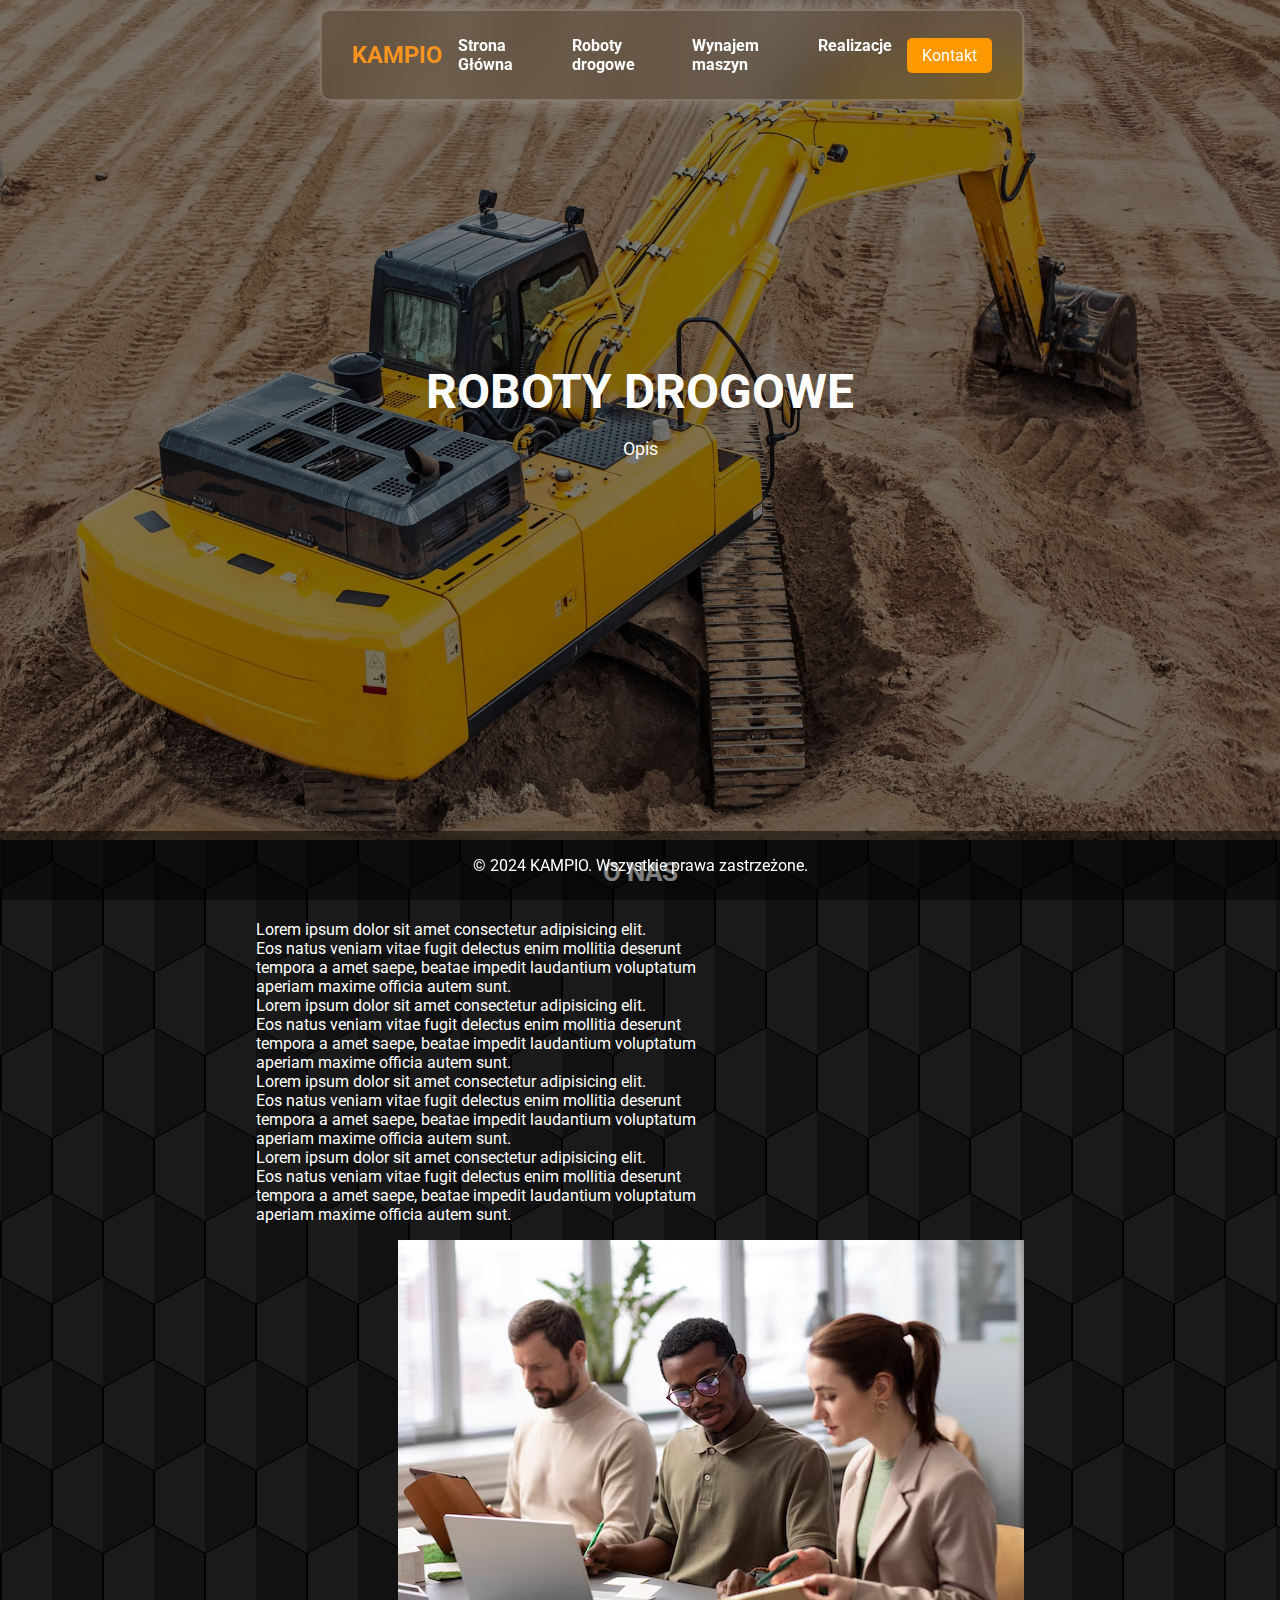
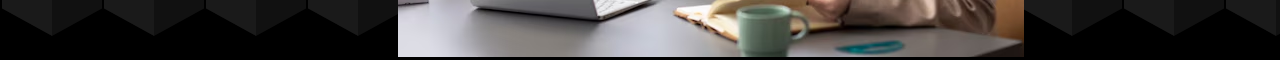
<file: index.html>
<!DOCTYPE html>
<html lang="pl">

<head>
    <meta charset="UTF-8">
    <meta name="viewport" content="width=device-width, initial-scale=1.0">
    <title>Strona Główna - KAMPIO</title>
    <link rel="stylesheet" href="https://fonts.googleapis.com/css2?family=Roboto:wght@400;700&display=swap">
    <link rel="stylesheet" href="https://fonts.googleapis.com/icon?family=Material+Icons">
    <link rel="stylesheet" href="style.css">
</head>

<body class="cale">
    <header class="main-header">
        <nav class="navbar">
            <div class="logo">KAMPIO</div>
            <button class="hamburger" aria-label="Otwórz menu">
                <span class="material-icons">menu</span>
            </button>
            <ul class="nav-links">
                <li><a href="index.html">Strona Główna</a></li>
                <li><a href="roboty-drogowe.html">Roboty drogowe</a></li>
                <li><a href="wynajem-maszyn.html">Wynajem maszyn</a></li>
                <li><a href="realizacje.html">Realizacje</a></li>
            </ul>
            <div class="contact-button">
                <a href="#kontakt">Kontakt</a>
            </div>
        </nav>
    </header>

    <section id="hero" class="hero-section section1">
        <div class="hero-overlay">
            <div class="hero-text">
                <h1>ROBOTY DROGOWE</h1>
                <p>Opis</p>
            </div>
        </div>
    </section>


    <section class="section2">
        <div class="hexagon-tlo">
            <div class="wrapper">
                <div class="hex">
                    <div class="hexagon"></div>
                    <div class="hexagon"></div>
                    <div class="hexagon"></div>
                    <div class="hexagon"></div>
                    <div class="hexagon"></div>
                    <div class="hexagon"></div>
                    <div class="hexagon"></div>
                    <div class="hexagon"></div>
                    <div class="hexagon"></div>
                    <div class="hexagon"></div>
                    <div class="hexagon"></div>
                    <div class="hexagon"></div>
                    <div class="hexagon"></div>
                    <div class="hexagon"></div>
                    <div class="hexagon"></div>
                    <div class="hexagon"></div>
                    <div class="hexagon"></div>
                    <div class="hexagon"></div>
                    <div class="hexagon"></div>
                    <div class="hexagon"></div>
                    <div class="hexagon"></div>
                    <div class="hexagon"></div>
                </div>
                <div class="hex">
                    <div class="hexagon"></div>
                    <div class="hexagon"></div>
                    <div class="hexagon"></div>
                    <div class="hexagon"></div>
                    <div class="hexagon"></div>
                    <div class="hexagon"></div>
                    <div class="hexagon"></div>
                    <div class="hexagon"></div>
                    <div class="hexagon"></div>
                    <div class="hexagon"></div>
                    <div class="hexagon"></div>
                    <div class="hexagon"></div>
                    <div class="hexagon"></div>
                    <div class="hexagon"></div>
                    <div class="hexagon"></div>
                    <div class="hexagon"></div>
                    <div class="hexagon"></div>
                    <div class="hexagon"></div>
                    <div class="hexagon"></div>
                    <div class="hexagon"></div>
                    <div class="hexagon"></div>
                    <div class="hexagon"></div>
                </div>
                <div class="hex">
                    <div class="hexagon"></div>
                    <div class="hexagon"></div>
                    <div class="hexagon"></div>
                    <div class="hexagon"></div>
                    <div class="hexagon"></div>
                    <div class="hexagon"></div>
                    <div class="hexagon"></div>
                    <div class="hexagon"></div>
                    <div class="hexagon"></div>
                    <div class="hexagon"></div>
                    <div class="hexagon"></div>
                    <div class="hexagon"></div>
                    <div class="hexagon"></div>
                    <div class="hexagon"></div>
                    <div class="hexagon"></div>
                    <div class="hexagon"></div>
                    <div class="hexagon"></div>
                    <div class="hexagon"></div>
                    <div class="hexagon"></div>
                    <div class="hexagon"></div>
                    <div class="hexagon"></div>
                    <div class="hexagon"></div>
                </div>
                <div class="hex">
                    <div class="hexagon"></div>
                    <div class="hexagon"></div>
                    <div class="hexagon"></div>
                    <div class="hexagon"></div>
                    <div class="hexagon"></div>
                    <div class="hexagon"></div>
                    <div class="hexagon"></div>
                    <div class="hexagon"></div>
                    <div class="hexagon"></div>
                    <div class="hexagon"></div>
                    <div class="hexagon"></div>
                    <div class="hexagon"></div>
                    <div class="hexagon"></div>
                    <div class="hexagon"></div>
                    <div class="hexagon"></div>
                    <div class="hexagon"></div>
                    <div class="hexagon"></div>
                    <div class="hexagon"></div>
                    <div class="hexagon"></div>
                    <div class="hexagon"></div>
                    <div class="hexagon"></div>
                    <div class="hexagon"></div>
                </div>
                <div class="hex">
                    <div class="hexagon"></div>
                    <div class="hexagon"></div>
                    <div class="hexagon"></div>
                    <div class="hexagon"></div>
                    <div class="hexagon"></div>
                    <div class="hexagon"></div>
                    <div class="hexagon"></div>
                    <div class="hexagon"></div>
                    <div class="hexagon"></div>
                    <div class="hexagon"></div>
                    <div class="hexagon"></div>
                    <div class="hexagon"></div>
                    <div class="hexagon"></div>
                    <div class="hexagon"></div>
                    <div class="hexagon"></div>
                    <div class="hexagon"></div>
                    <div class="hexagon"></div>
                    <div class="hexagon"></div>
                    <div class="hexagon"></div>
                    <div class="hexagon"></div>
                    <div class="hexagon"></div>
                    <div class="hexagon"></div>
                </div>
                <div class="hex">
                    <div class="hexagon"></div>
                    <div class="hexagon"></div>
                    <div class="hexagon"></div>
                    <div class="hexagon"></div>
                    <div class="hexagon"></div>
                    <div class="hexagon"></div>
                    <div class="hexagon"></div>
                    <div class="hexagon"></div>
                    <div class="hexagon"></div>
                    <div class="hexagon"></div>
                    <div class="hexagon"></div>
                    <div class="hexagon"></div>
                    <div class="hexagon"></div>
                    <div class="hexagon"></div>
                    <div class="hexagon"></div>
                    <div class="hexagon"></div>
                    <div class="hexagon"></div>
                    <div class="hexagon"></div>
                    <div class="hexagon"></div>
                    <div class="hexagon"></div>
                    <div class="hexagon"></div>
                    <div class="hexagon"></div>
                </div>
                <div class="hex">
                    <div class="hexagon"></div>
                    <div class="hexagon"></div>
                    <div class="hexagon"></div>
                    <div class="hexagon"></div>
                    <div class="hexagon"></div>
                    <div class="hexagon"></div>
                    <div class="hexagon"></div>
                    <div class="hexagon"></div>
                    <div class="hexagon"></div>
                    <div class="hexagon"></div>
                    <div class="hexagon"></div>
                    <div class="hexagon"></div>
                    <div class="hexagon"></div>
                    <div class="hexagon"></div>
                    <div class="hexagon"></div>
                    <div class="hexagon"></div>
                    <div class="hexagon"></div>
                    <div class="hexagon"></div>
                    <div class="hexagon"></div>
                    <div class="hexagon"></div>
                    <div class="hexagon"></div>
                    <div class="hexagon"></div>
                </div>
                <div class="hex">
                    <div class="hexagon"></div>
                    <div class="hexagon"></div>
                    <div class="hexagon"></div>
                    <div class="hexagon"></div>
                    <div class="hexagon"></div>
                    <div class="hexagon"></div>
                    <div class="hexagon"></div>
                    <div class="hexagon"></div>
                    <div class="hexagon"></div>
                    <div class="hexagon"></div>
                    <div class="hexagon"></div>
                    <div class="hexagon"></div>
                    <div class="hexagon"></div>
                    <div class="hexagon"></div>
                    <div class="hexagon"></div>
                    <div class="hexagon"></div>
                    <div class="hexagon"></div>
                    <div class="hexagon"></div>
                    <div class="hexagon"></div>
                    <div class="hexagon"></div>
                    <div class="hexagon"></div>
                    <div class="hexagon"></div>
                </div>
                <div class="hex">
                    <div class="hexagon"></div>
                    <div class="hexagon"></div>
                    <div class="hexagon"></div>
                    <div class="hexagon"></div>
                    <div class="hexagon"></div>
                    <div class="hexagon"></div>
                    <div class="hexagon"></div>
                    <div class="hexagon"></div>
                    <div class="hexagon"></div>
                    <div class="hexagon"></div>
                    <div class="hexagon"></div>
                    <div class="hexagon"></div>
                    <div class="hexagon"></div>
                    <div class="hexagon"></div>
                    <div class="hexagon"></div>
                    <div class="hexagon"></div>
                    <div class="hexagon"></div>
                    <div class="hexagon"></div>
                    <div class="hexagon"></div>
                    <div class="hexagon"></div>
                    <div class="hexagon"></div>
                    <div class="hexagon"></div>
                </div>
                <div class="hex">
                    <div class="hexagon"></div>
                    <div class="hexagon"></div>
                    <div class="hexagon"></div>
                    <div class="hexagon"></div>
                    <div class="hexagon"></div>
                    <div class="hexagon"></div>
                    <div class="hexagon"></div>
                    <div class="hexagon"></div>
                    <div class="hexagon"></div>
                    <div class="hexagon"></div>
                    <div class="hexagon"></div>
                    <div class="hexagon"></div>
                    <div class="hexagon"></div>
                    <div class="hexagon"></div>
                    <div class="hexagon"></div>
                    <div class="hexagon"></div>
                    <div class="hexagon"></div>
                    <div class="hexagon"></div>
                    <div class="hexagon"></div>
                    <div class="hexagon"></div>
                    <div class="hexagon"></div>
                    <div class="hexagon"></div>
                </div>
            </div>
        </div>
    </section>

    <section class="section3">
        <div>
            <h1 class="o-nas-naglowek">O NAS</h1>
            <section class="sekcja-onas">
                <div class="rozdzial1 wspolna">
                    <p class="wspolna">Lorem ipsum dolor sit amet consectetur adipisicing elit. <br>
                        Eos natus veniam vitae fugit delectus enim mollitia deserunt <br>
                        tempora a amet saepe, beatae impedit laudantium voluptatum <br>
                        aperiam maxime officia autem sunt. <br>
                        Lorem ipsum dolor sit amet consectetur adipisicing elit. <br>
                        Eos natus veniam vitae fugit delectus enim mollitia deserunt <br>
                        tempora a amet saepe, beatae impedit laudantium voluptatum <br>
                        aperiam maxime officia autem sunt. <br>
                        Lorem ipsum dolor sit amet consectetur adipisicing elit. <br>
                        Eos natus veniam vitae fugit delectus enim mollitia deserunt <br>
                        tempora a amet saepe, beatae impedit laudantium voluptatum <br>
                        aperiam maxime officia autem sunt. <br>
                        Lorem ipsum dolor sit amet consectetur adipisicing elit. <br>
                        Eos natus veniam vitae fugit delectus enim mollitia deserunt <br>
                        tempora a amet saepe, beatae impedit laudantium voluptatum <br>
                        aperiam maxime officia autem sunt.
                    </p>
                    <img src="img1.avif" alt="" class="wspolna">
                </div>
            </section>
        </div>
    </section>


    <footer id="kontakt" class="footer">
        <p>© 2024 KAMPIO. Wszystkie prawa zastrzeżone.</p>
    </footer>

    <script>
        document.addEventListener('DOMContentLoaded', () => {
            const hamburger = document.querySelector('.hamburger');
            const navLinks = document.querySelector('.nav-links');

            hamburger.addEventListener('click', () => {
                navLinks.classList.toggle('mobile-visible');
            });
        });

    </script>

</body>

</html>
</file>
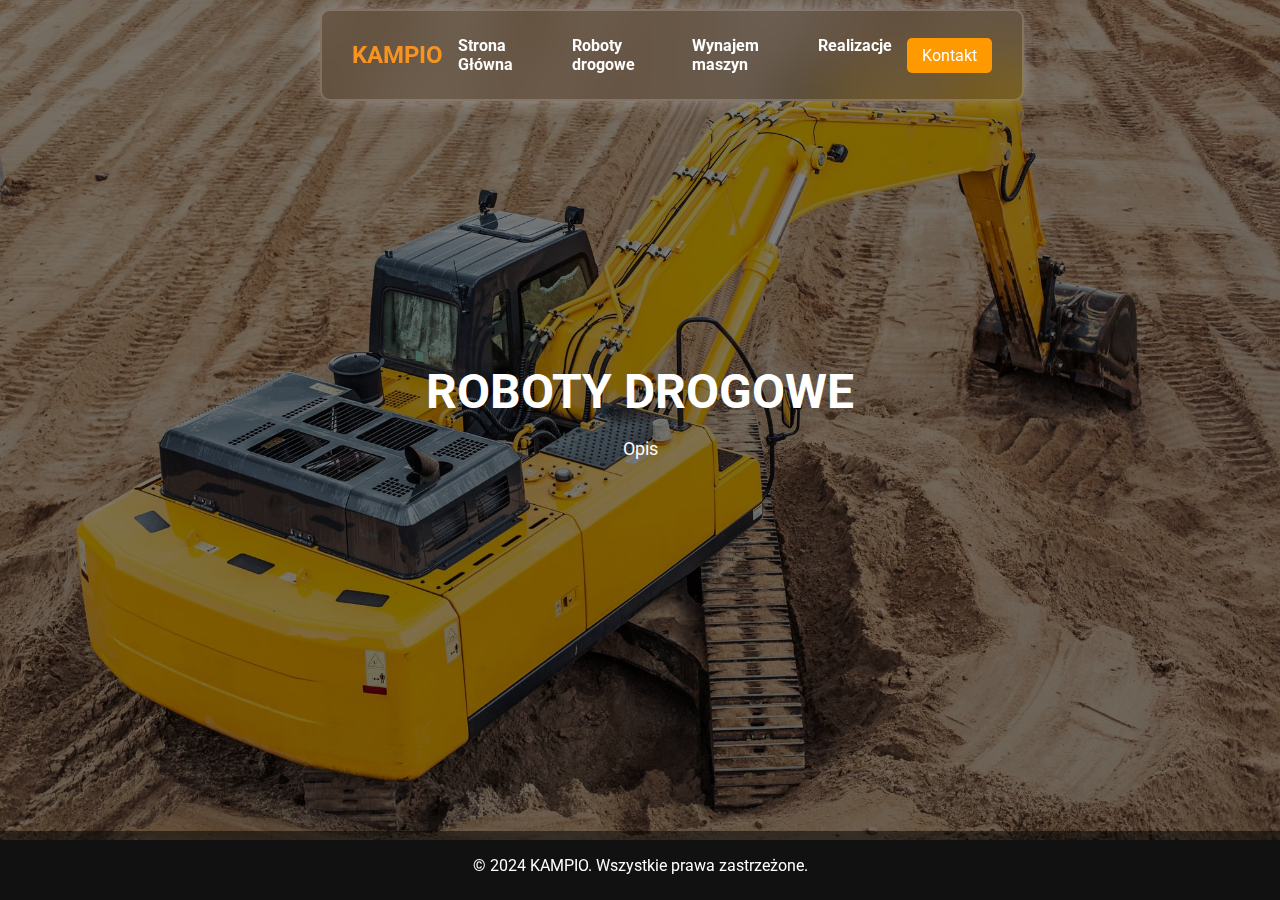
<file: roboty-drogowe.html>
<!DOCTYPE html>
<html lang="pl">
<head>
    <meta charset="UTF-8">
    <meta name="viewport" content="width=device-width, initial-scale=1.0">
    <title>Roboty Drogowe - KAMPIO</title>
    <link rel="stylesheet" href="https://fonts.googleapis.com/css2?family=Roboto:wght@400;700&display=swap">
    <link rel="stylesheet" href="https://fonts.googleapis.com/icon?family=Material+Icons">
    <link rel="stylesheet" href="style.css">
</head>
<body>
    <body class="cale">
        <header class="main-header">
            <nav class="navbar">
                <div class="logo">KAMPIO</div>
                <button class="hamburger" aria-label="Otwórz menu">
                    <span class="material-icons">menu</span>
                </button>
                <ul class="nav-links">
                    <li><a href="index.html">Strona Główna</a></li>
                    <li><a href="roboty-drogowe.html">Roboty drogowe</a></li>
                    <li><a href="wynajem-maszyn.html">Wynajem maszyn</a></li>
                    <li><a href="realizacje.html">Realizacje</a></li>
                </ul>
                <div class="contact-button">
                    <a href="#kontakt">Kontakt</a>
                </div>
            </nav>
        </header>

        <section id="hero" class="hero-section section1">
            <div class="hero-overlay">
                <div class="hero-text">
                    <h1>ROBOTY DROGOWE</h1>
                    <p>Opis</p>
                </div>
            </div>
        </section>

        
    <footer id="kontakt" class="footer">
        <p>© 2024 KAMPIO. Wszystkie prawa zastrzeżone.</p>
    </footer>
</body>
</html>
</file>
<file: style.css>
body {
    margin: 0;
    font-family: 'Roboto', sans-serif;
    background-color: #222;
    width: 100%;
    overflow-x: hidden;
}


.navbar {
    display: flex;
    justify-content: space-between;
    align-items: center;
    padding: 25px 30px;
    color: #ffffff;
    position: fixed;
    top: 1%;
    left: 25%;
    width: 50%;
    z-index: 1000;
    box-shadow: none;
    backdrop-filter: blur(30px);
    box-shadow: 0px 0px 20px rgba(227, 228, 237, 0.37);
    border: 2px solid rgba(255, 255, 255, 0.18);
    border-radius: 10px;
    margin: 0, auto;
}


.navbar.scrolled {
    background-color: rgba(255, 255, 255, 0.8);
    color: #333;
    box-shadow: 0 2px 5px rgba(0, 0, 0, 0.2);
}

.contact-button {
    flex: 1;
    /* Przycisk kontakt zajmuje miejsce po prawej stronie */
    text-align: right;
}

.contact-button a {
    text-decoration: none;
    color: #fff;
    font-size: 16px;
    background-color: #f90;
    padding: 8px 15px;
    border-radius: 5px;
    transition: background-color 0.3s ease, color 0.3s ease;
}

.contact-button a:hover {
    background-color: #fff;
    color: #f90;
}

.navbar .logo {
    font-size: 24px;
    font-weight: bold;
    color: #f7931e;
    flex: 1;
}

.hamburger {
    display: none;
    background: none;
    border: none;
    font-size: 24px;
    color: #fff;
    cursor: pointer;
}



/* Responsywność */
@media (max-width: 768px) {
    .section2 {
        display: none;
        background-color: #000;
    }

    .section3 {
        background-color: #000;
    }

    .navbar {
        left: 20%;
    }

    .hamburger {
        display: block;
    }

    .nav-links {
        display: none;
        flex-direction: column;
        position: fixed;
        top: 0;
        right: -120%;
        width: 90%;
        list-style: none;
        padding: 50px 20px;
        transition: opacity 0.5s ease-out;
        opacity: 0;
        background-color: rgba(100, 100, 100, 0.2);
    }


    .nav-links.mobile-visible {
        display: block;
        opacity: 1;
    }



    .nav-links.mobile-visible {
        top: 101%;
        right: 4%;
        border-bottom-left-radius: 10px;
        border-bottom-right-radius: 10px;
        backdrop-filter: blur(30px);
        box-shadow: 0px 0px 20px rgba(227, 228, 237, 0.37);
        border: 2px solid rgba(255, 255, 255, 0.18);
    }

    .nav-links li {
        margin-bottom: 20%;
        padding: 3%;
        padding-top: 4%;
    }

    .nav-links li :first-child {
        padding-top: 8%;
    }

    .nav-links a {
        color: #fff;
        font-size: 18px;
        text-decoration: none;
    }

    .nav-links a:hover {
        color: #f7931e;
    }

    .contact-button {
        display: none;
    }

    .rozdzial1 img {
        display: none;
    }

    .rozdzial1 p {
        text-align: center;
        font-size: 15px;
    }

    .section3 h1 {
        font-size: 20px;
    }
}


@keyframes slideDown {
    from {
        opacity: 0;
        transform: translateY(-10px);
    }

    to {
        opacity: 1;
        transform: translateY(0);
    }
}

.nav-links {
    display: flex;
    gap: 20px;
    list-style: none;
    padding: 0;
    margin: 0;
}

.nav-links li {
    margin: 0 15px;
}

.nav-links a {
    color: inherit;
    text-decoration: none;
    font-weight: bold;
    transition: color 0.3s ease;
}

.nav-links a:hover {
    color: #f7931e;
}


.hero-section {
    background-image: url('bkg.webp');
    background-size: cover;
    background-position: center;
    position: relative;
    color: white;
    height: 800px;
}

.hero-overlay {
    position: absolute;
    top: 0;
    left: 0;
    right: 0;
    bottom: 0;
    background: rgba(0, 0, 0, 0.5);
    display: flex;
    flex-direction: column;
    justify-content: center;
    align-items: center;
    text-align: center;
}

.hero-text h1 {
    font-size: 48px;
    margin: 0;
    text-transform: uppercase;
}

.hero-text p {
    font-size: 18px;
}

.content-section {
    padding: 50px 20px;
    text-align: center;
}

.content-section h2 {
    font-size: 32px;
    margin-bottom: 10px;
    color: #f7931e;
}

.roboty-opis {
    float: right;
}

.roboty-zdj {
    float: left;
    width: 600px;
    height: 400px;
}

.wynajem-opis {
    float: left;
}

.wynajem-zdj {
    float: right;
    width: 600px;
    height: 400px;
}

.content-section {
    margin: auto;
}

.footer {
    background-color: rgba(0, 0, 0, 0.5);
    color: #fff;
    text-align: center;
    padding: 20px 0;
    position: fixed;
    left: 0;
    /* Ustala stopkę na lewej krawędzi */
    width: 100%;
    bottom: 0;
    z-index: 2;
}

.footer p {
    margin: 5px 0;
}

.material-icons {
    vertical-align: middle;
}

@keyframes animate {
    0% {
        filter: hue-rotate(0deg);
    }

    100% {
        filter: hue-rotate(360deg);
    }
}

.hex {
    display: inline-flex;
    margin-top: -32px;
    margin-left: -70px;
    overflow: hidden;
}

.hex:nth-child(even) {
    margin-left: -19px;
}

.hexagon {
    position: relative;
    background-color: #111;
    height: 110px;
    width: 100px;
    margin: 1px;
    transition: 2s;
    clip-path: polygon(50% 0%,
            100% 25%, 100% 75%, 50% 100%,
            0% 75%, 0% 25%);
}

.hexagon::before {
    position: absolute;
    content: '';
    height: 100%;
    width: 50%;
    background: rgba(255, 255, 255, 0.04);
}

.hexagon:hover {
    transition: 0s;
    background: #f7931e;
}

.section1 {
    position: relative;
    /* Ustawia pozycję pierwszej sekcji */
    z-index: 2;
    /* Zapewnia, że sekcja1 będzie na wierzchu */
    padding: 20px;
}

.section2 {
    position: relative;
    /* Ustawia pozycję drugiej sekcji */
    z-index: 1;
    /* Ustawia, że sekcja2 będzie pod sekcją1 */
    padding: 20px;
    margin-top: -50px;
    /* To powoduje, że sekcja2 najeżdża na sekcję1 */
    height: 800px;
    /* Wysokość sekcji drugiej */
    padding-bottom: 50px;
    background-color: #000;
}

.section3 {
    margin-top: 840px;
    position: absolute;
    top: 0;
    left: 0;
    width: 100%;
    height: 80%;
    z-index: 2;
    pointer-events: none;
    color: white
}

@import url("https://fonts.googleapis.com/css2?family=Open+Sans:wght@400;500;600&family=Roboto:wght@300;400;500&display=swap");

.section4 {
    position: relative;
    width: 100%;
    min-height: 80vh;
    display: flex;
    justify-content: center;
    align-items: center;
    background: #222;
    overflow: hidden;
}

.swiper {
    width: 100%;
    padding-top: 50px;
    padding-bottom: 50px;
}

.swiper-slide {
    width: 300px;
    height: 400px;
    box-shadow: 0 15px 50px rgba(0, 0, 0, 0.2);
    filter: blur(1px);
    border-radius: 10px;
    display: flex;
    flex-direction: column;
    justify-content: end;
    align-items: self-start;
}

.swiper-slide-active {
    filter: blur(0px);
}

.swiper-pagination-bullet,
.swiper-pagination-bullet-active {
    background: #fff;
}

.swiper-slide span {
    text-transform: uppercase;
    color: #fff;
    background: #1b7402;
    padding: 7px 18px 7px 25px;
    display: inline-block;
    border-radius: 0 20px 20px 0px;
    letter-spacing: 2px;
    font-size: 0.8rem;
    font-family: "Open Sans", sans-serif;
}

.swiper-slide--one span {
    background: #62667f;
}

.swiper-slide--two span {
    background: #087ac4;
}

.swiper-slide--three span {
    background: #b45205;
}

.swiper-slide--four span {
    background: #087ac4;
}

.swiper-slide h2 {
    color: #fff;
    font-family: "Roboto", sans-serif;
    font-weight: 400;
    font-size: 1.3rem;
    line-height: 1.4;
    margin-bottom: 15px;
    padding: 25px 45px 0 25px;
}

.swiper-slide p {
    color: #fff;
    font-family: "Roboto", sans-serif;
    font-weight: 300;
    display: flex;
    align-items: center;
    padding: 0 25px 35px 25px;
}

.swiper-slide svg {
    color: #fff;
    width: 22px;
    height: 22px;
    margin-right: 7px;
}

.swiper-slide--one {
    background: linear-gradient(to top, #0f2027, #203a4300, #2c536400),
        url("https://www.wynajem-limanowa.pl/wp-content/uploads/2022/06/pixlr-bg-result-8-1024x1024.png") no-repeat 50% 50% / cover;
}

.swiper-slide--two {
    background: linear-gradient(to top, #0f2027, #203a4300, #2c536400),
        url("https://www.wynajem-limanowa.pl/wp-content/uploads/2022/06/pixlr-bg-result-8-1024x1024.png") no-repeat 50% 50% / cover;
}

.swiper-slide--three {
    background: linear-gradient(to top, #0f2027, #203a4300, #2c536400),
        url("https://www.wynajem-limanowa.pl/wp-content/uploads/2022/06/pixlr-bg-result-8-1024x1024.png") no-repeat 50% 50% / cover;
}

.swiper-slide--four {
    background: linear-gradient(to top, #0f2027, #203a4300, #2c536400),
        url("https://www.wynajem-limanowa.pl/wp-content/uploads/2022/06/pixlr-bg-result-8-1024x1024.png") no-repeat 50% 50% / cover;
}

.swiper-slide--five {
    background: linear-gradient(to top, #0f2027, #203a4300, #2c536400),
        url("https://www.wynajem-limanowa.pl/wp-content/uploads/2022/06/pixlr-bg-result-8-1024x1024.png") no-repeat 50% 50% / cover;
}

.swiper-3d .swiper-slide-shadow-left,
.swiper-3d .swiper-slide-shadow-right {
    background-image: none;
}

.wypozycz {
    background: #222;
    color: white;
    text-align: center;
}


.o-nas-naglowek {
    text-align: center;
    font-size: 2vw;
}

.rozdzial1 {
    margin-left: 20%;
    margin-right: 20%;

}



.rozdzial1 p {
    float: left;
}

.rozdzial1 img {
    float: right;
}

.rozdzial2 {
    margin-top: 10%;
    margin-left: 20%;
    margin-right: 20%;
    border-radius: 10px;

}



.rozdzial2 p {
    float: right;
}

.rozdzial2 img {
    float: left;
}
</file>
